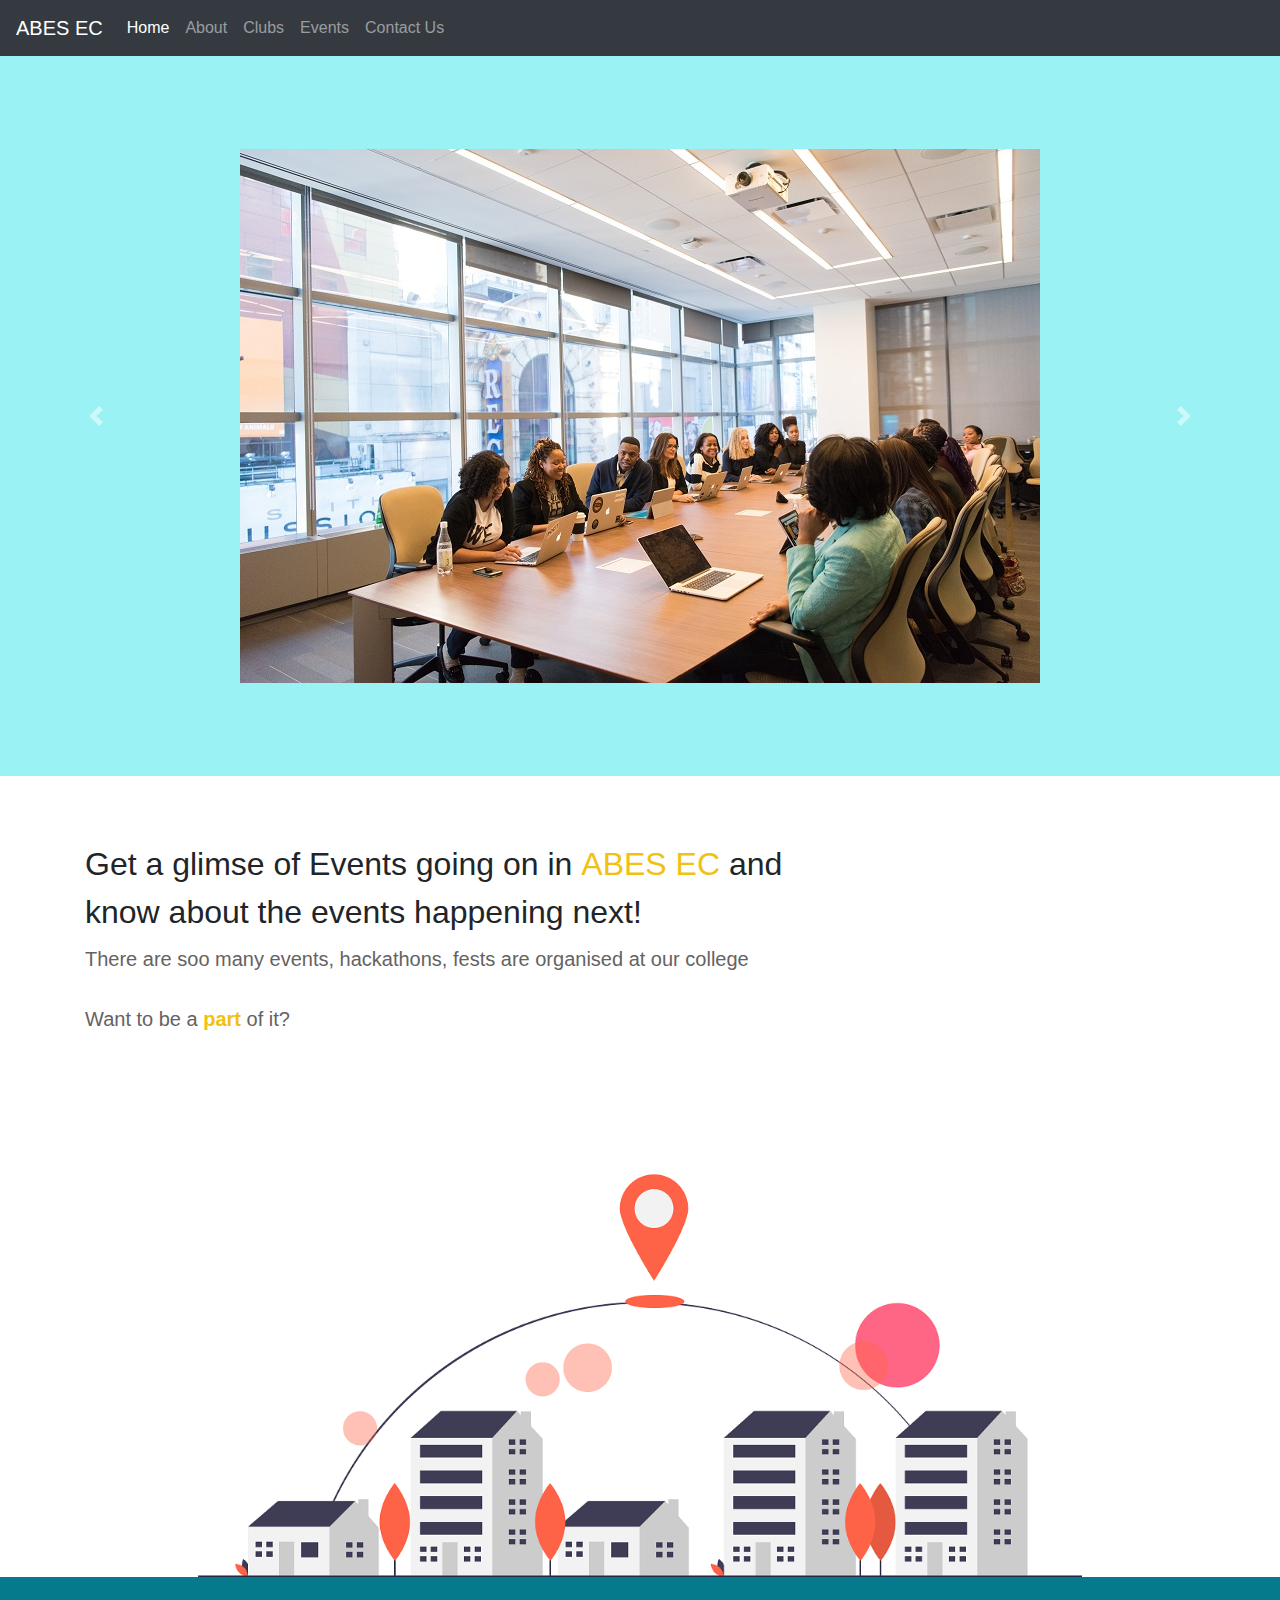
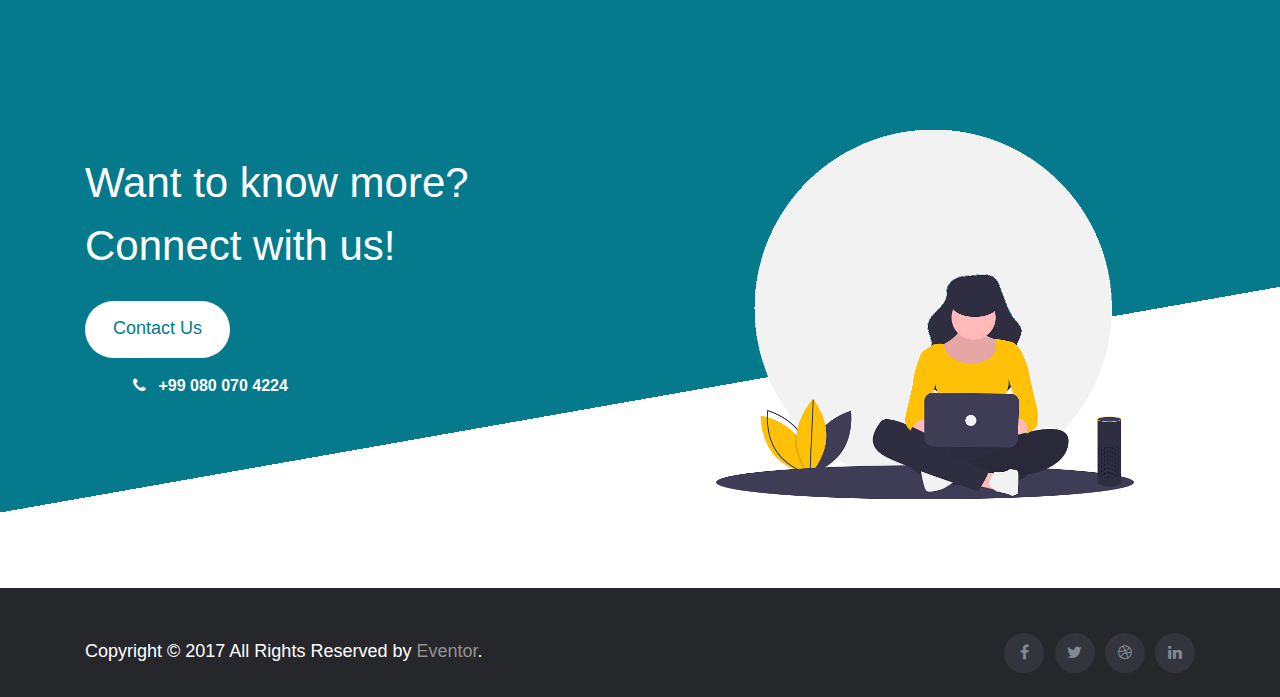
<file: index.html>
<!doctype html>
<html lang="en">
<head>
  <!-- Required meta tags -->
  <meta charset="utf-8">
  <meta name="viewport" content="width=device-width, initial-scale=1, shrink-to-fit=no">
  
  <!-- Bootstrap CSS -->
  <link rel="stylesheet" href="https://stackpath.bootstrapcdn.com/bootstrap/4.5.2/css/bootstrap.min.css"
    integrity="sha384-JcKb8q3iqJ61gNV9KGb8thSsNjpSL0n8PARn9HuZOnIxN0hoP+VmmDGMN5t9UJ0Z" crossorigin="anonymous">
    <link rel="stylesheet" type="text/css" href="https://stackpath.bootstrapcdn.com/font-awesome/4.7.0/css/font-awesome.min.css">
  <link rel="stylesheet" href="assets/css/style.css">

  <title>ABES Clubs</title>
</head>
<body>
  <!--Navbar-->
  <nav class="navbar navbar-expand-lg navbar-dark bg-dark">
    <a class="navbar-brand" href="#">ABES EC</a>
    <button class="navbar-toggler" type="button" data-toggle="collapse" data-target="#navbarSupportedContent"
      aria-controls="navbarSupportedContent" aria-expanded="false" aria-label="Toggle navigation">
      <span class="navbar-toggler-icon"></span>
    </button>

    <div class="collapse navbar-collapse" id="navbarSupportedContent">
      <ul class="navbar-nav mr-auto">
        <li class="nav-item active">
          <a class="nav-link" href="#">Home<span class="sr-only">(current)</span></a>
        </li>
        <li class="nav-item">
          <a class="nav-link" href="about.html">About</a>
        </li>
        <li class="nav-item">
          <a class="nav-link" href="clubs.html">Clubs</a>
        </li>
        <li class="nav-item">
          <a class="nav-link" href="events.html">Events</a>
        </li>

        <li class="nav-item">
          <a class="nav-link" href="contact.html">Contact Us</a>
        </li>
      </ul>
    </div>
  </nav>
  <!--Navbar End-->
  
  <header>
    <!--Slider-->
    <div id="carouselExampleIndicators" class="carousel slide" data-ride="carousel">
  
      <div class="carousel-inner" role="listbox">
        <!-- Slide One - Set the background image for this slide in the line below -->
        <div class="carousel-item active" style="background-image: url('image/project/img1.jpg')">
  
        </div>
        <!-- Slide Two - Set the background image for this slide in the line below -->
        <div class="carousel-item" style="background-image: url('image/project/img2.jpg')">
  
        </div>
        <!-- Slide Three - Set the background image for this slide in the line below -->
        <div class="carousel-item" style="background-image: url('image/project/img4.jpg')">
  
        </div>
        <div class="carousel-item" style="background-image: url('image/project/img3.jpg')">
  
        </div>
      </div>
      <a class="carousel-control-prev" href="#carouselExampleIndicators" role="button" data-slide="prev">
        <span class="carousel-control-prev-icon" aria-hidden="true"></span>
        <span class="sr-only">Previous</span>
      </a>
      <a class="carousel-control-next" href="#carouselExampleIndicators" role="button" data-slide="next">
        <span class="carousel-control-next-icon" aria-hidden="true"></span>
        <span class="sr-only">Next</span>
      </a>
    </div>
    <!--Slider End-->
  </header>
  <!-- ABOUT -->
<section class="about section-padding pb-0" id="about">
  <div class="container">
      <div class="row">
  
           <div class="col-lg-12 mx-auto col-md-10 col-12">
                <div class="about-info">
  
                     <h2 data-aos="fade-up">Get a glimse of Events going on in <strong>ABES EC</strong> and know about the events happening next!</h2>
  
                     <p data-aos="fade-up">There are soo many events, hackathons, fests are organised at our college
                     <br><br>Want to be a <strong>part</strong> of it?</p>
                </div>
  
                <div class="about-image" data-aos="fade-up" data-aos-delay="200">
  
                 <img src="image/office.png" class="img-fluid" alt="office">
               </div>
           </div>
  
      </div>
  </div>
  </section>
  
  <section class="hero hero-bg d-flex justify-content-center align-items-center">
    <div class="container">
         <div class="row">

             <div class="col-lg-6 col-md-10 col-12 d-flex flex-column justify-content-center align-items-center">
                   <div class="hero-text">

                        <h1 class="text-white" data-aos="fade-up">Want to know more? Connect with us!</h1>

                        <a href="contact.html" class="custom-btn btn-bg btn mt-3" data-aos="fade-up" data-aos-delay="100">Contact Us</a>

                        <strong class="d-block py-3 pl-5 text-white" data-aos="fade-up" data-aos-delay="200"><i class="fa fa-phone mr-2"></i> +99 080 070 4224</strong>
                   </div>
             </div>

             <div class="col-lg-6 col-12">
               <div class="hero-image" data-aos="fade-up" data-aos-delay="300">

                 <img src="image/working-girl.png" class="img-fluid" alt="working girl">
               </div>
             </div>

         </div>
    </div>
</section>

  <!-- Site footer -->
  <footer class="site-footer">
    <div class="container">
      <div class="row">
        <div class="col-md-8 col-sm-6 col-xs-12">
          <p class="copyright-text">Copyright &copy; 2017 All Rights Reserved by 
       <a href="#">Eventor</a>.
          </p>
        </div>

        <div class="col-md-4 col-sm-6 col-xs-12">
          <ul class="social-icons">
            <li><a class="facebook" href="#"><i class="fa fa-facebook"></i></a></li>
            <li><a class="twitter" href="#"><i class="fa fa-twitter"></i></a></li>
            <li><a class="dribbble" href="#"><i class="fa fa-dribbble"></i></a></li>
            <li><a class="linkedin" href="#"><i class="fa fa-linkedin"></i></a></li>   
          </ul>
        </div>
      </div>
    </div>
</footer>

  <!-- Optional JavaScript -->
  <!-- jQuery first, then Popper.js, then Bootstrap JS -->
  <script src="https://code.jquery.com/jquery-3.5.1.slim.min.js"
    integrity="sha384-DfXdz2htPH0lsSSs5nCTpuj/zy4C+OGpamoFVy38MVBnE+IbbVYUew+OrCXaRkfj"
    crossorigin="anonymous"></script>
  <script src="https://cdn.jsdelivr.net/npm/popper.js@1.16.1/dist/umd/popper.min.js"
    integrity="sha384-9/reFTGAW83EW2RDu2S0VKaIzap3H66lZH81PoYlFhbGU+6BZp6G7niu735Sk7lN"
    crossorigin="anonymous"></script>
  <script src="https://stackpath.bootstrapcdn.com/bootstrap/4.5.2/js/bootstrap.min.js"
    integrity="sha384-B4gt1jrGC7Jh4AgTPSdUtOBvfO8shuf57BaghqFfPlYxofvL8/KUEfYiJOMMV+rV"
    crossorigin="anonymous"></script>
</body>
</html>
</file>
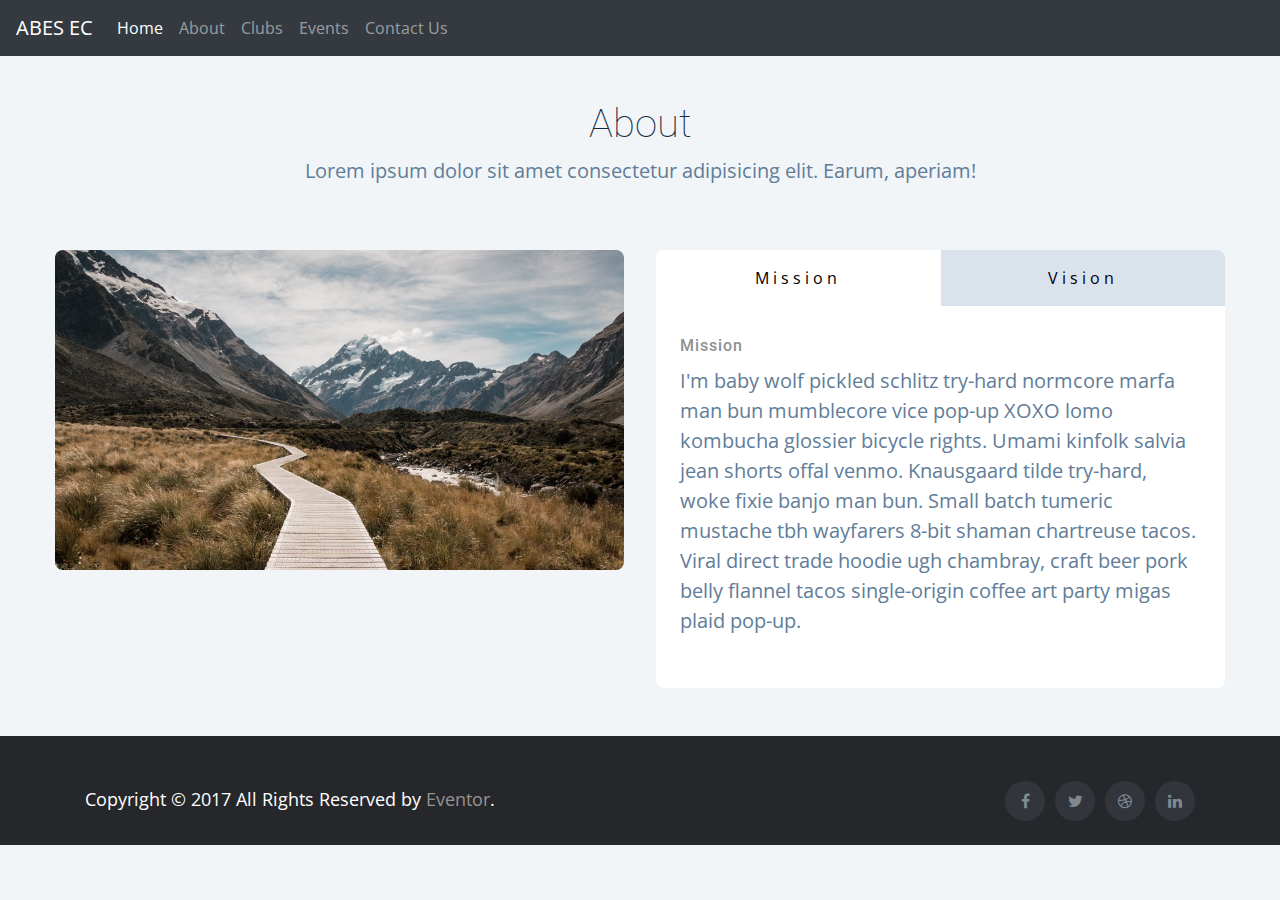
<file: about.html>
<!DOCTYPE html>
<html lang="en">
  <head>
    <meta charset="UTF-8" />
    <meta name="viewport" content="width=device-width, initial-scale=1.0" />
    <title>About Us</title>

    <!-- styles -->
    <!-- Bootstrap CSS -->
  <link rel="stylesheet" href="https://stackpath.bootstrapcdn.com/bootstrap/4.5.2/css/bootstrap.min.css"
    integrity="sha384-JcKb8q3iqJ61gNV9KGb8thSsNjpSL0n8PARn9HuZOnIxN0hoP+VmmDGMN5t9UJ0Z" crossorigin="anonymous">
    <link rel="stylesheet" type="text/css" href="https://stackpath.bootstrapcdn.com/font-awesome/4.7.0/css/font-awesome.min.css">
  <link rel="stylesheet" href="assets/css/style.css">
    <link rel="stylesheet" href="assets/css/about.css" />
  </head>
  <body>
    <!--Navbar-->
  <nav class="navbar navbar-expand-lg navbar-dark bg-dark">
    <a class="navbar-brand" href="#">ABES EC</a>
    <button class="navbar-toggler" type="button" data-toggle="collapse" data-target="#navbarSupportedContent"
      aria-controls="navbarSupportedContent" aria-expanded="false" aria-label="Toggle navigation">
      <span class="navbar-toggler-icon"></span>
    </button>

    <div class="collapse navbar-collapse" id="navbarSupportedContent">
      <ul class="navbar-nav mr-auto">
        <li class="nav-item active">
          <a class="nav-link" href="index.html">Home</a>
        </li>
        <li class="nav-item">
          <a class="nav-link" href="#">About<span class="sr-only">(current)</span></a>
        </li>
        <li class="nav-item">
          <a class="nav-link" href="clubs.html">Clubs</a>
        </li>
        <li class="nav-item">
          <a class="nav-link" href="events.html">Events</a>
        </li>
        <li class="nav-item">
          <a class="nav-link" href="contact.html">Contact Us</a>
        </li>
      </ul>
    </div>
  </nav>
  <!--Navbar End-->
    <section class="section">
      <div class="title">
        <h2>About</h2>
        <p>
          Lorem ipsum dolor sit amet consectetur adipisicing elit. Earum,
          aperiam!
        </p>
      </div>

      <div class="about-center section-center">
        <article class="about-img">
          <img src="image/hero-bcg.jpeg" alt="Banner" />
        </article>
        <article class="about">
          <!-- btn container -->
          <div class="btn-container">
            <button class="tab-btn active" data-id="history">Mission</button>
            <button class="tab-btn" data-id="vision">Vision</button>            
          </div>
          <div class="about-content">
            <!-- single item -->
            <div class="content active" id="history">
              <h4>Mission</h4>
              <p>
                I'm baby wolf pickled schlitz try-hard normcore marfa man bun
                mumblecore vice pop-up XOXO lomo kombucha glossier bicycle
                rights. Umami kinfolk salvia jean shorts offal venmo. Knausgaard
                tilde try-hard, woke fixie banjo man bun. Small batch tumeric
                mustache tbh wayfarers 8-bit shaman chartreuse tacos. Viral
                direct trade hoodie ugh chambray, craft beer pork belly flannel
                tacos single-origin coffee art party migas plaid pop-up.
              </p>
            </div>
            <!-- end of single item -->
            <!-- single item -->
            <div class="content" id="vision">
              <h4>Vision</h4>
              <p>
                Man bun PBR&B keytar copper mug prism, hell of helvetica. Synth
                crucifix offal deep v hella biodiesel. Church-key listicle
                polaroid put a bird on it chillwave palo santo enamel pin,
                tattooed meggings franzen la croix cray. Retro yr aesthetic four
                loko tbh helvetica air plant, neutra palo santo tofu mumblecore.
                Hoodie bushwick pour-over jean shorts chartreuse shabby chic.
                Roof party hammock master cleanse pop-up truffaut, bicycle
                rights skateboard affogato readymade sustainable deep v
                live-edge schlitz narwhal.
              </p>
              <ul>
                <li>list item</li>
                <li>list item</li>
                <li>list item</li>
              </ul>
            </div>
            <!-- end of single item -->
            
          </div>
        </article>
      </div>
    </section>

<footer class="site-footer">
      <div class="container">
        <div class="row">
          <div class="col-md-8 col-sm-6 col-xs-12">
            <p class="copyright-text">Copyright &copy; 2017 All Rights Reserved by 
         <a href="#">Eventor</a>.
            </p>
          </div>

          <div class="col-md-4 col-sm-6 col-xs-12">
            <ul class="social-icons">
              <li><a class="facebook" href="#"><i class="fa fa-facebook"></i></a></li>
              <li><a class="twitter" href="#"><i class="fa fa-twitter"></i></a></li>
              <li><a class="dribbble" href="#"><i class="fa fa-dribbble"></i></a></li>
              <li><a class="linkedin" href="#"><i class="fa fa-linkedin"></i></a></li>   
            </ul>
          </div>
        </div>
      </div>
  </footer>
   
    <!-- javascript -->
    <script src="app.js"></script>
  </body>
</html>
</file>
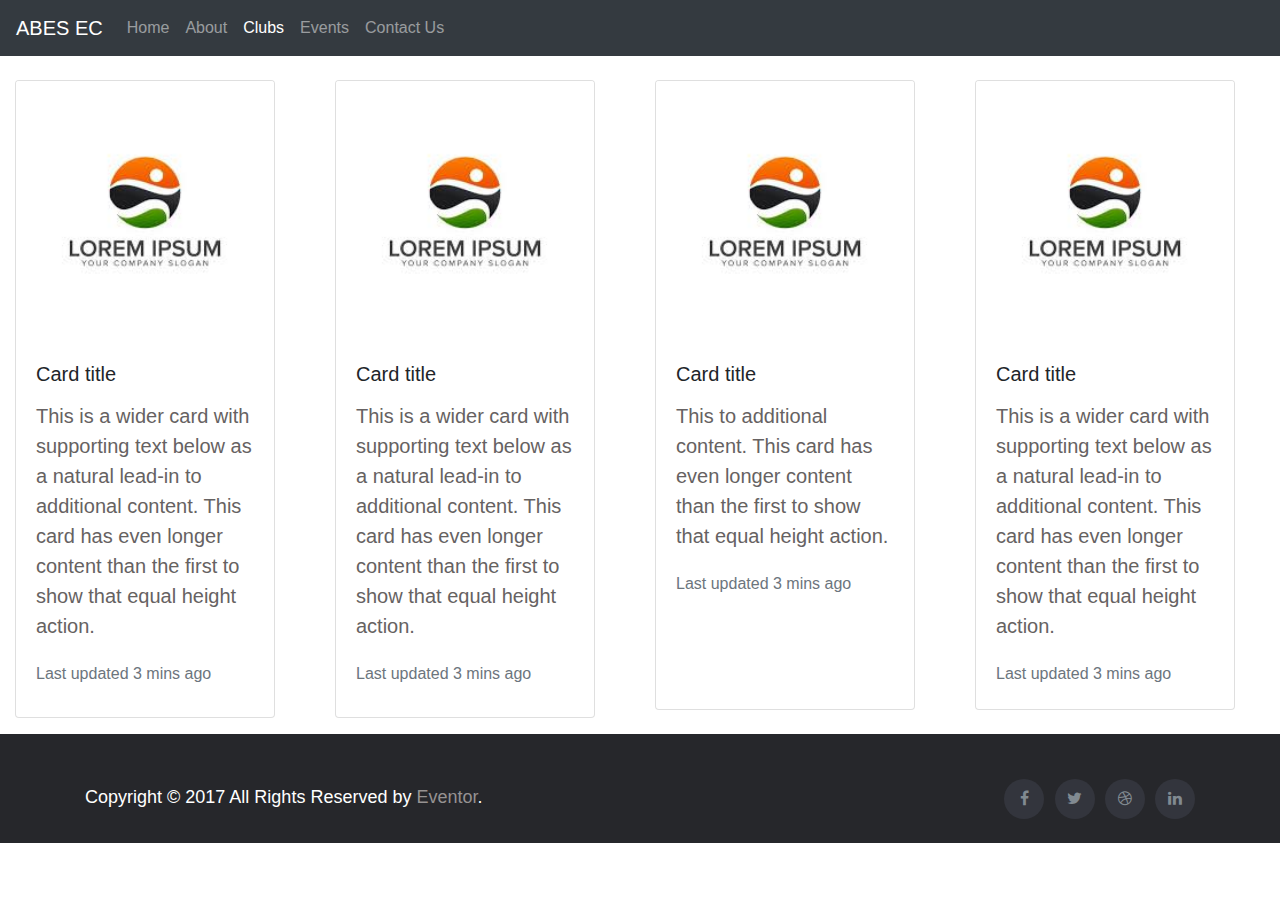
<file: clubs.html>
<!doctype html>
<html lang="en">

<head>
    <!-- Required meta tags -->
    <meta charset="utf-8">
    <meta name="viewport" content="width=device-width, initial-scale=1, shrink-to-fit=no">

    <!-- Bootstrap CSS -->
    <link rel="stylesheet" href="https://stackpath.bootstrapcdn.com/bootstrap/4.5.2/css/bootstrap.min.css"
        integrity="sha384-JcKb8q3iqJ61gNV9KGb8thSsNjpSL0n8PARn9HuZOnIxN0hoP+VmmDGMN5t9UJ0Z" crossorigin="anonymous">
    <link rel="stylesheet" type="text/css" href="https://stackpath.bootstrapcdn.com/font-awesome/4.7.0/css/font-awesome.min.css">    
    <link rel="stylesheet" href="assets/css/style.css">

    <title>ABES Clubs</title>
</head>
<body>
    <nav class="navbar navbar-expand-lg navbar-dark bg-dark">
        <a class="navbar-brand" href="#">ABES EC</a>
        <button class="navbar-toggler" type="button" data-toggle="collapse" data-target="#navbarSupportedContent"
            aria-controls="navbarSupportedContent" aria-expanded="false" aria-label="Toggle navigation">
            <span class="navbar-toggler-icon"></span>
        </button>

        <div class="collapse navbar-collapse" id="navbarSupportedContent">
            <ul class="navbar-nav mr-auto">
                <li class="nav-item">
                    <a class="nav-link" href="index.html">Home </a>
                </li>
                <li class="nav-item">
                   <a class="nav-link" href="about.html">About</a>
                </li>
                <li class="nav-item active">
                    <a class="nav-link" href="#">Clubs<span class="sr-only">(current)</span></a>
                </li>
                <li class="nav-item">
                    <a class="nav-link" href="events.html">Events</a>
                </li>

                <li class="nav-item">
                    <a class="nav-link" href="contact.html">Contact Us</a>
                </li>
            </ul>
        </div>
    </nav>
    <br>
    <div class="row col-12 container">
        <div class="card-deck row row-cols-1 row-cols-md-4">
            <div class="col mb-3">
                <div class="card h-100">
                    <img src="image/logo.jpg" class="card-img-top" alt="...">
                    <div class="card-body">
                        <h5 class="card-title">Card title</h5>
                        <p class="card-text">This is a wider card with supporting text below as a natural lead-in to
                            additional content. This card has even longer content than the first to show that equal
                            height action.</p>
                        <p class="card-text"><small class="text-muted">Last updated 3 mins ago</small></p>
                    </div>
                </div>
            </div>
            <div class="col mb-3">
                <div class="card  h-100">
                    <img src="image/logo.jpg" class="card-img-top" alt="...">
                    <div class="card-body">
                        <h5 class="card-title">Card title</h5>
                        <p class="card-text">This is a wider card with supporting text below as a natural lead-in to
                            additional content. This card has even longer content than the first to show that equal
                            height action.</p>
                        <p class="card-text"><small class="text-muted">Last updated 3 mins ago</small></p>
                    </div>
                </div>
            </div>
            <div class="col mb-4">
                <div class="card  h-100">
                    <img src="image/logo.jpg" class="card-img-top" alt="...">
                    <div class="card-body">
                        <h5 class="card-title">Card title</h5>
                        <p class="card-text">This to additional content. This card has even longer content than the
                            first to show that equal height action.</p>
                        <p class="card-text"><small class="text-muted">Last updated 3 mins ago</small></p>
                    </div>
                </div>
            </div>
            <div class="col mb-4">
                <div class="card  h-100">
                    <img src="image/logo.jpg" class="card-img-top" alt="...">
                    <div class="card-body">
                        <h5 class="card-title">Card title</h5>
                        <p class="card-text">This is a wider card with supporting text below as a natural lead-in to
                            additional content. This card has even longer content than the first to show that equal
                            height action.</p>
                        <p class="card-text"><small class="text-muted">Last updated 3 mins ago</small></p>
                    </div>
                </div>
            </div>
        </div>
    </div>
    <!-- Footer -->
    <footer class="site-footer">
      <div class="container">
        <div class="row">
          <div class="col-md-8 col-sm-6 col-xs-12">
            <p class="copyright-text">Copyright &copy; 2017 All Rights Reserved by 
         <a href="#">Eventor</a>.
            </p>
          </div>

          <div class="col-md-4 col-sm-6 col-xs-12">
            <ul class="social-icons">
              <li><a class="facebook" href="#"><i class="fa fa-facebook"></i></a></li>
              <li><a class="twitter" href="#"><i class="fa fa-twitter"></i></a></li>
              <li><a class="dribbble" href="#"><i class="fa fa-dribbble"></i></a></li>
              <li><a class="linkedin" href="#"><i class="fa fa-linkedin"></i></a></li>   
            </ul>
          </div>
        </div>
      </div>
</footer>
    <!-- Footer -->


    <!-- Optional JavaScript -->
    <!-- jQuery first, then Popper.js, then Bootstrap JS -->
    <script src="https://code.jquery.com/jquery-3.5.1.slim.min.js"
        integrity="sha384-DfXdz2htPH0lsSSs5nCTpuj/zy4C+OGpamoFVy38MVBnE+IbbVYUew+OrCXaRkfj"
        crossorigin="anonymous"></script>
    <script src="https://cdn.jsdelivr.net/npm/popper.js@1.16.1/dist/umd/popper.min.js"
        integrity="sha384-9/reFTGAW83EW2RDu2S0VKaIzap3H66lZH81PoYlFhbGU+6BZp6G7niu735Sk7lN"
        crossorigin="anonymous"></script>
    <script src="https://stackpath.bootstrapcdn.com/bootstrap/4.5.2/js/bootstrap.min.js"
        integrity="sha384-B4gt1jrGC7Jh4AgTPSdUtOBvfO8shuf57BaghqFfPlYxofvL8/KUEfYiJOMMV+rV"
        crossorigin="anonymous"></script>
</body>
</html>
</file>
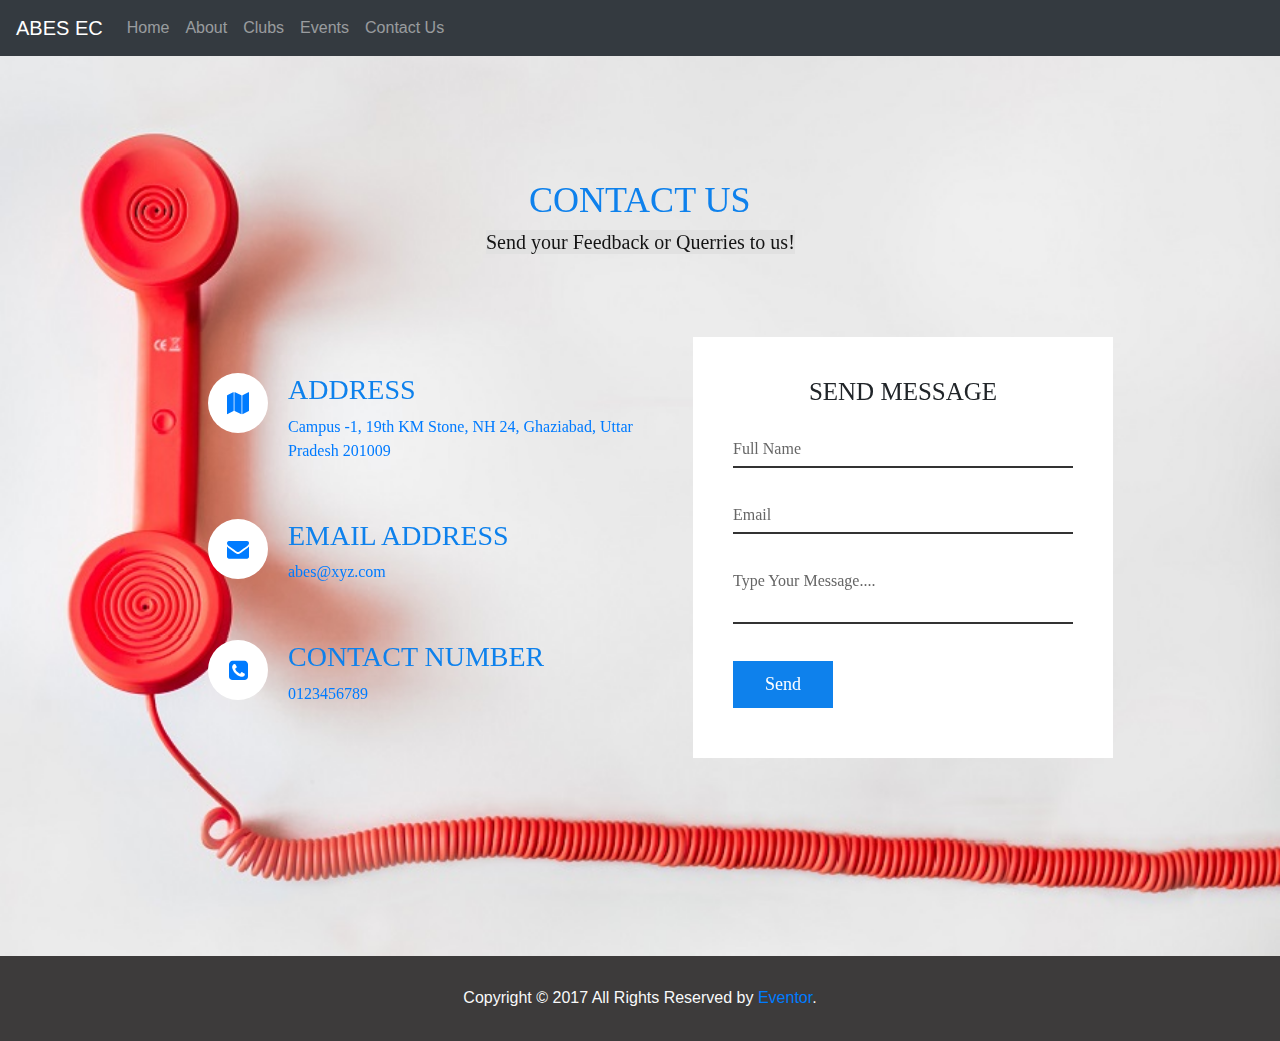
<file: contact.html>
<!doctype html>
<html lang="en">

<head>
  <!-- Required meta tags -->
  <meta charset="utf-8">
  <meta name="viewport" content="width=device-width, initial-scale=1, shrink-to-fit=no">

  <!-- Bootstrap CSS -->
  <link rel="stylesheet" href="https://stackpath.bootstrapcdn.com/bootstrap/4.5.2/css/bootstrap.min.css"
    integrity="sha384-JcKb8q3iqJ61gNV9KGb8thSsNjpSL0n8PARn9HuZOnIxN0hoP+VmmDGMN5t9UJ0Z" crossorigin="anonymous">
  <link rel="stylesheet" href="assets/css/contactus.css">
  <title>ABES Clubs</title>
  <link rel="stylesheet" href="https://stackpath.bootstrapcdn.com/font-awesome/4.7.0/css/font-awesome.min.css"
    integrity="sha384-wvfXpqpZZVQGK6TAh5PVlGOfQNHSoD2xbE+QkPxCAFlNEevoEH3Sl0sibVcOQVnN" crossorigin="anonymous">
  <link href="//maxcdn.bootstrapcdn.com/font-awesome/4.2.0/css/font-awesome.min.css" rel="stylesheet" media="all">
  <link href="assets/css/hover.css" rel="stylesheet" media="all">
</head>

<body>
  <nav class="navbar navbar-expand-lg navbar-dark bg-dark">
    <a class="navbar-brand" href="#">ABES EC</a>
    <button class="navbar-toggler" type="button" data-toggle="collapse" data-target="#navbarSupportedContent"
      aria-controls="navbarSupportedContent" aria-expanded="false" aria-label="Toggle navigation">
      <span class="navbar-toggler-icon"></span>
    </button>

    <div class="collapse navbar-collapse" id="navbarSupportedContent">
      <ul class="navbar-nav mr-auto">
        <li class="nav-item">
          <a class="nav-link" href="index.html">Home</a>
        </li>
        <li class="nav-item">
          <a class="nav-link" href="about.html">About</a>
        </li>
        <li class="nav-item">
          <a class="nav-link" href="clubs.html">Clubs</a>
        </li>
        <li class="nav-item">
          <a class="nav-link" href="events.html">Events</a>
        </li>
        <li class="nav-item">
          <a class="nav-link" href="#">Contact Us<span class="sr-only">(current)</span></a>
        </li>
      </ul>
    </div>
  </nav>

  <section class="contact">
    <div class="content">
      <h3 class="hvr-buzz-out">CONTACT US</h3>
      <br>
      <h5 class="hvr-shutter-out-vertical">Send your Feedback or Querries to us!</h5>

    </div>
    <div class="container">
      <div class="contactInfo">
        <div class="box">
          <a href="#" class="hvr-icon-grow-rotate">
            <div class="icon"><i class="fa fa-map" aria-hidden="true"></i></div>
          </a>
          <div class="text">
            <h3 class="hvr-underline-from-left">ADDRESS</h3>
            <p class="hvr-wobble-to-bottom-right"> <a href="https://www.google.com/maps/place/ABES+Engineering+College/@28.6342128,77.4433798,17z/data=!3m1!4b1!4m5!3m4!1s0x390cee22c60837b7:0x7c35343eceb7bde0!8m2!3d28.6342128!4d77.4455685" style="text-decoration: none;">Campus -1, 19th KM Stone, NH 24, Ghaziabad, Uttar Pradesh 201009</a></p>
          </div>
        </div>
        <div class="box">
          <a href="#" class="hvr-icon-grow-rotate">
            <div class="icon"><i class="fa fa-envelope" aria-hidden="true"></i></div>
          </a>
          <div class="text">
            <h3 class="hvr-underline-from-left">EMAIL ADDRESS</h3>
            <p class="hvr-wobble-to-bottom-right"><a href="mailto:abes@xyz.com" style="text-decoration: none;">abes@xyz.com</a></p>
          </div>
        </div>
        <div class="box">
          <a href="#" class="hvr-icon-grow-rotate">
            <div class="icon"><i class="fa fa-phone-square" aria-hidden="true"></i></div>
          </a>
          <div class="text">
            <h3 class="hvr-underline-from-left">CONTACT NUMBER</h3>
            <p class="hvr-wobble-to-bottom-right">
                           <a href="tel:0123456789" style="text-decoration: none;">
                           <span>0123456789</span></a>
                        </p>
          </div>
        </div>
      </div>
      <div class="hvr-curl-bottom-right hvr-bounce-in contactForm">
        <div id="sendmessage" style="display: none;">Your message has been sent. Thank you!</div>
        <form method="post" action="contact.html" class="contactForm2">
          <h2>Send Message</h2>
          <div class="inputBox">
            <input type="text" name="name" id="name" required="required">
            <span>Full Name</span>
          </div>
          <div class="inputBox">
            <input type="email" id="email" name="email" required="required">
            <span>Email</span>
          </div>
          <div class="inputBox">
            <textarea id="message" required="required"></textarea>
            <span>Type Your Message....</span>
          </div>
          <div class="inputBox">
            <input type="submit" name="send" value="Send">
          </div>

        </form>
      </div>
    </div>
  </section>
  <!-- Footer -->
  <div class="row col-12">
    <footer class="page-footer">
      <div class="footer-copyright text-center text-light">
        <p>Copyright &copy; 2017 All Rights Reserved by 
          <a href="#">Eventor</a>.</p>
      </div>
    </footer>
  </div>

  <!-- Optional JavaScript -->
  <!-- jQuery first, then Popper.js, then Bootstrap JS -->
  <script src="https://code.jquery.com/jquery-3.5.1.slim.min.js"
    integrity="sha384-DfXdz2htPH0lsSSs5nCTpuj/zy4C+OGpamoFVy38MVBnE+IbbVYUew+OrCXaRkfj"
    crossorigin="anonymous"></script>
  <script src="https://cdn.jsdelivr.net/npm/popper.js@1.16.1/dist/umd/popper.min.js"
    integrity="sha384-9/reFTGAW83EW2RDu2S0VKaIzap3H66lZH81PoYlFhbGU+6BZp6G7niu735Sk7lN"
    crossorigin="anonymous"></script>
  <script src="https://stackpath.bootstrapcdn.com/bootstrap/4.5.2/js/bootstrap.min.js"
    integrity="sha384-B4gt1jrGC7Jh4AgTPSdUtOBvfO8shuf57BaghqFfPlYxofvL8/KUEfYiJOMMV+rV"
    crossorigin="anonymous"></script>
  <script src="contactform.js"></script>
</body>

</html>
</file>
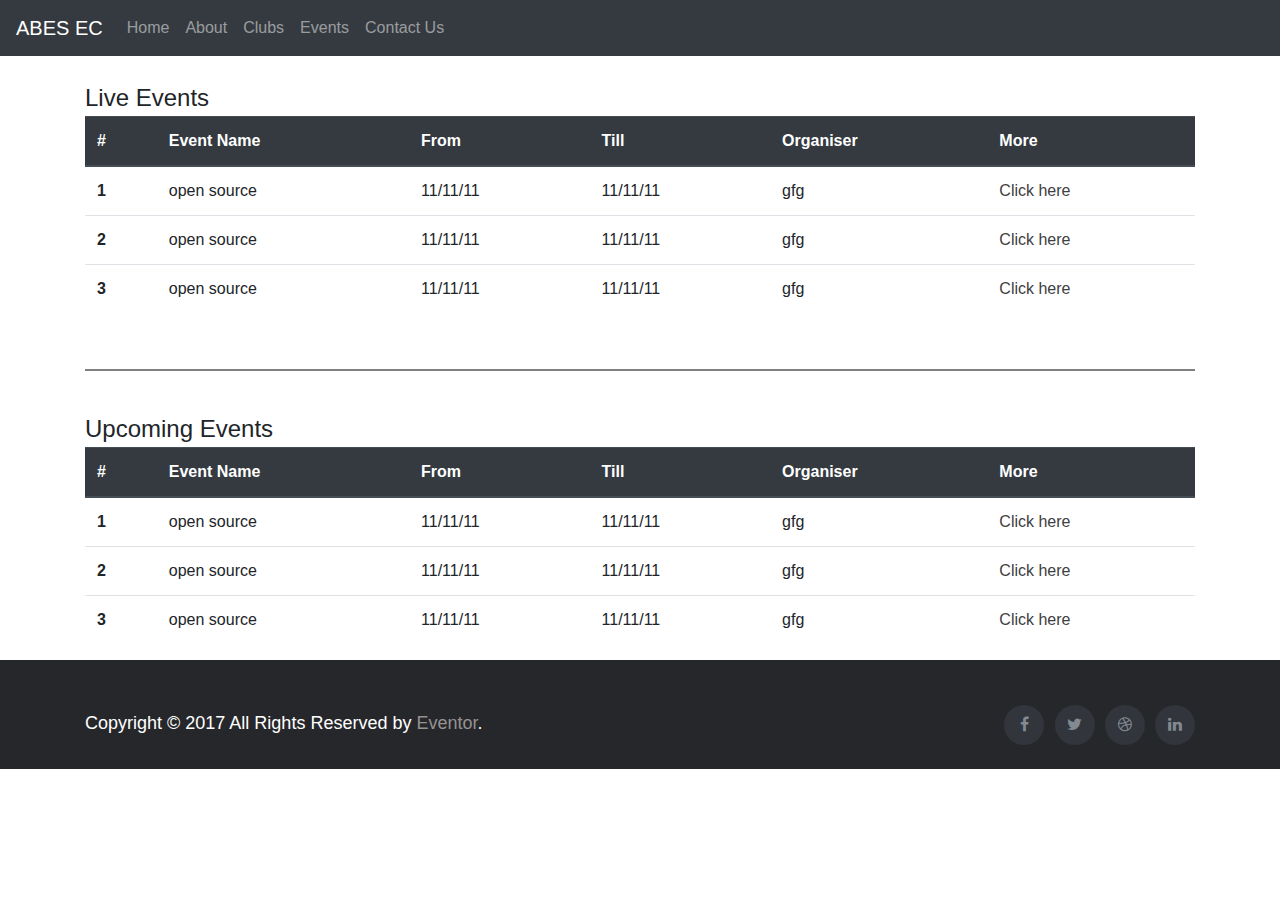
<file: events.html>
<!doctype html>
<html lang="en">

<head>
  <!-- Required meta tags -->
  <meta charset="utf-8">
  <meta name="viewport" content="width=device-width, initial-scale=1, shrink-to-fit=no">

  <!-- Bootstrap CSS -->
  <link rel="stylesheet" href="https://stackpath.bootstrapcdn.com/bootstrap/4.5.2/css/bootstrap.min.css"
    integrity="sha384-JcKb8q3iqJ61gNV9KGb8thSsNjpSL0n8PARn9HuZOnIxN0hoP+VmmDGMN5t9UJ0Z" crossorigin="anonymous">
  <link rel="stylesheet" type="text/css" href="https://stackpath.bootstrapcdn.com/font-awesome/4.7.0/css/font-awesome.min.css">  
  <link rel="stylesheet" href="assets/css/style.css">

  <title>ABES Clubs</title>
</head>
<body>
  <nav class="navbar navbar-expand-lg navbar-dark bg-dark">
    <a class="navbar-brand" href="#">ABES EC</a>
    <button class="navbar-toggler" type="button" data-toggle="collapse" data-target="#navbarSupportedContent"
      aria-controls="navbarSupportedContent" aria-expanded="false" aria-label="Toggle navigation">
      <span class="navbar-toggler-icon"></span>
    </button>

    <div class="collapse navbar-collapse" id="navbarSupportedContent">
      <ul class="navbar-nav mr-auto">
        <li class="nav-item">
          <a class="nav-link" href="index.html">Home</a>
        </li>
        <li class="nav-item">
          <a class="nav-link" href="about.html">About</a>
        </li>
        <li class="nav-item">
          <a class="nav-link" href="clubs.html">Clubs</a>
        </li>
        <li class="nav-item">
          <a class="nav-link" href="#">Events<span class="sr-only">(current)</span></a>
        </li>
        <li class="nav-item">
          <a class="nav-link" href="contact.html">Contact Us</a>
        </li>
      </ul>
    </div>
  </nav>
  <br>

  <div class="container">
    <h3>Live Events</h3>
    <table class="table">
      <thead class="thead-dark">
        <tr>
          <th scope="col">#</th>
          <th scope="col">Event Name</th>
          <th scope="col">From</th>
          <th scope="col">Till</th>
          <th scope="col">Organiser</th>
          <th scope="col">More</th>
        </tr>
      </thead>
      <tbody>
        <tr>
          <th scope="row">1</th>
          <td>open source</td>
          <td>11/11/11</td>
          <td>11/11/11</td>
          <td>gfg</td>
          <td><a href="#">Click here</a></td>

        </tr>
        <tr>
          <th scope="row">2</th>
          <td>open source</td>
          <td>11/11/11</td>
          <td>11/11/11</td>
          <td>gfg</td>
          <td><a href="#">Click here</a></td>
        </tr>
        <tr>
          <th scope="row">3</th>
          <td>open source</td>
          <td>11/11/11</td>
          <td>11/11/11</td>
          <td>gfg</td>
          <td><a href="#">Click here</a></td>
        </tr>
      </tbody>
    </table>
    <br>
    <hr style="height:2px;border-width:0;color:gray;background-color:gray">
    <br>
    <h3>Upcoming Events</h3>
    <table class="table">
      <thead class="thead-dark">
        <tr>
          <th scope="col">#</th>
          <th scope="col">Event Name</th>
          <th scope="col">From</th>
          <th scope="col">Till</th>
          <th scope="col">Organiser</th>
          <th scope="col">More</th>
        </tr>
      </thead>
      <tbody>
        <tr>
          <th scope="row">1</th>
          <td>open source</td>
          <td>11/11/11</td>
          <td>11/11/11</td>
          <td>gfg</td>
          <td><a href="#">Click here</a></td>

        </tr>
        <tr>
          <th scope="row">2</th>
          <td>open source</td>
          <td>11/11/11</td>
          <td>11/11/11</td>
          <td>gfg</td>
          <td><a href="#">Click here</a></td>
        </tr>
        <tr>
          <th scope="row">3</th>
          <td>open source</td>
          <td>11/11/11</td>
          <td>11/11/11</td>
          <td>gfg</td>
          <td><a href="#">Click here</a></td>
        </tr>
      </tbody>
    </table>
    </table>
  </div>
  <!-- Footer -->
    <footer class="site-footer">
      <div class="container">
        <div class="row">
          <div class="col-md-8 col-sm-6 col-xs-12">
            <p class="copyright-text">Copyright &copy; 2017 All Rights Reserved by 
         <a href="#">Eventor</a>.
            </p>
          </div>

          <div class="col-md-4 col-sm-6 col-xs-12">
            <ul class="social-icons">
              <li><a class="facebook" href="#"><i class="fa fa-facebook"></i></a></li>
              <li><a class="twitter" href="#"><i class="fa fa-twitter"></i></a></li>
              <li><a class="dribbble" href="#"><i class="fa fa-dribbble"></i></a></li>
              <li><a class="linkedin" href="#"><i class="fa fa-linkedin"></i></a></li>   
            </ul>
          </div>
        </div>
      </div>
</footer>
    <!-- Footer -->


  <!-- Optional JavaScript -->
  <!-- jQuery first, then Popper.js, then Bootstrap JS -->
  <script src="https://code.jquery.com/jquery-3.5.1.slim.min.js"
    integrity="sha384-DfXdz2htPH0lsSSs5nCTpuj/zy4C+OGpamoFVy38MVBnE+IbbVYUew+OrCXaRkfj"
    crossorigin="anonymous"></script>
  <script src="https://cdn.jsdelivr.net/npm/popper.js@1.16.1/dist/umd/popper.min.js"
    integrity="sha384-9/reFTGAW83EW2RDu2S0VKaIzap3H66lZH81PoYlFhbGU+6BZp6G7niu735Sk7lN"
    crossorigin="anonymous"></script>
  <script src="https://stackpath.bootstrapcdn.com/bootstrap/4.5.2/js/bootstrap.min.js"
    integrity="sha384-B4gt1jrGC7Jh4AgTPSdUtOBvfO8shuf57BaghqFfPlYxofvL8/KUEfYiJOMMV+rV"
    crossorigin="anonymous"></script>
 </body>
</html>
</file>
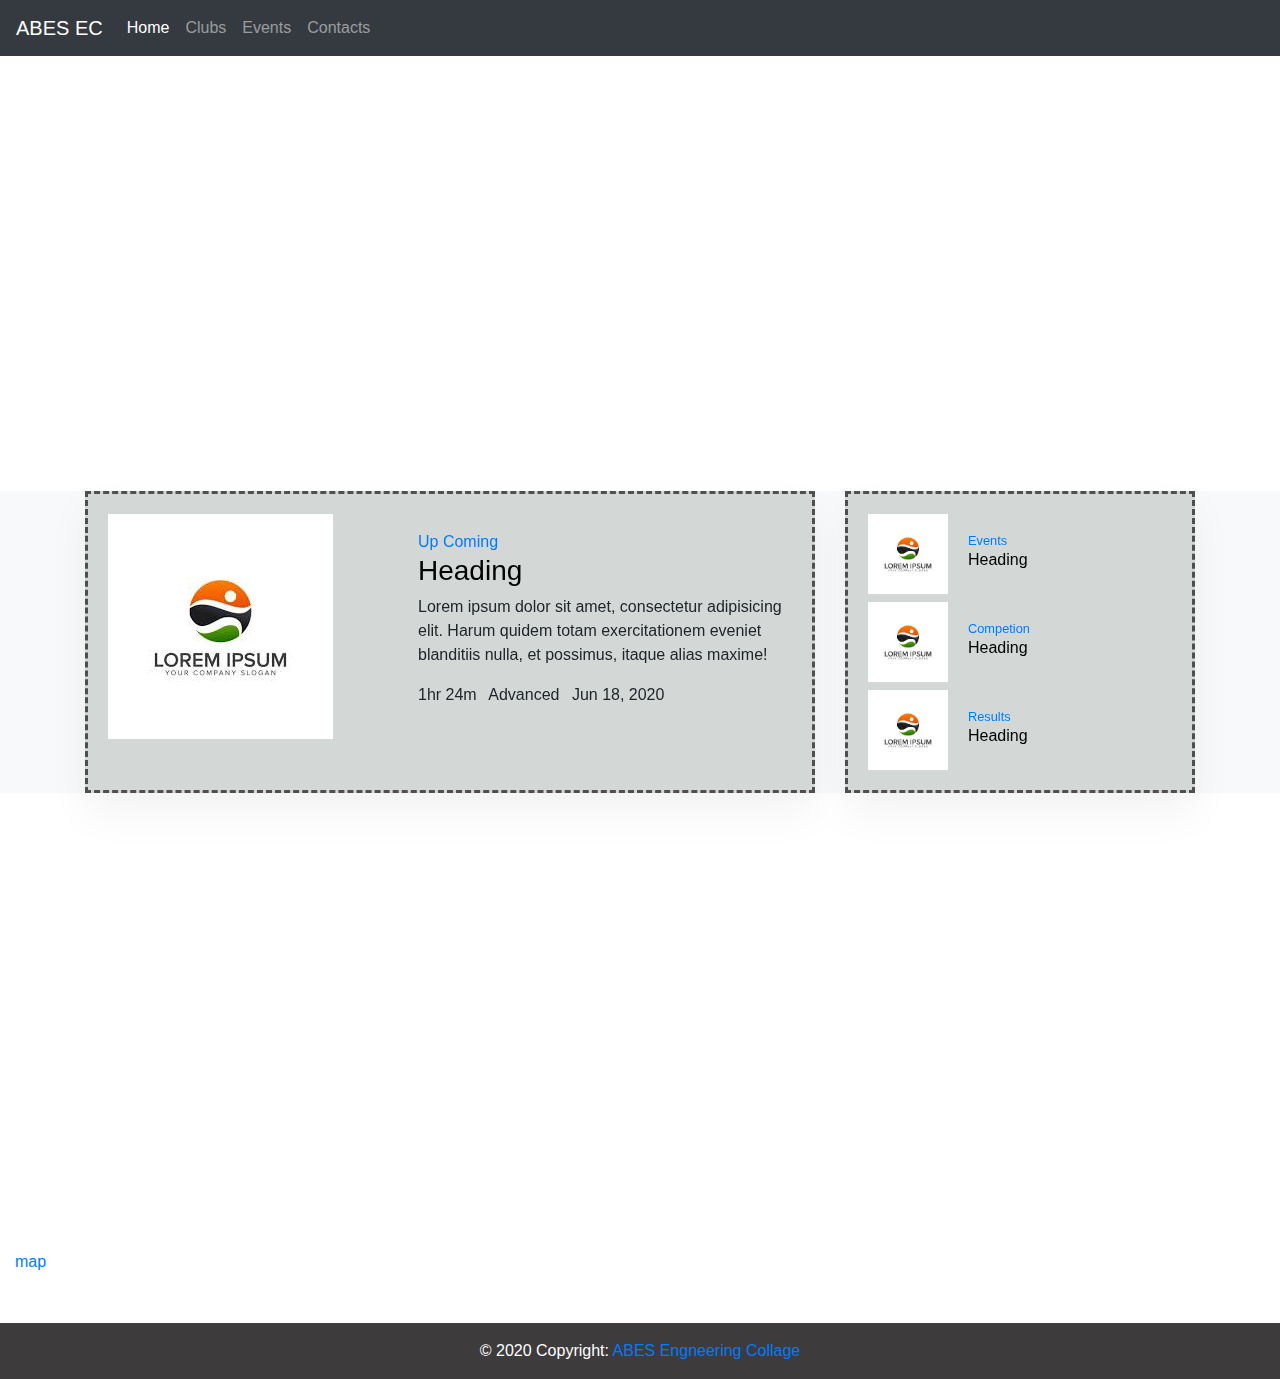
<file: home.html>
<!doctype html>
<html lang="en">

<head>
  <!-- Required meta tags -->
  <meta charset="utf-8">
  <meta name="viewport" content="width=device-width, initial-scale=1, shrink-to-fit=no">

  <!-- Bootstrap CSS -->
  <link rel="stylesheet" href="https://stackpath.bootstrapcdn.com/bootstrap/4.5.2/css/bootstrap.min.css"
    integrity="sha384-JcKb8q3iqJ61gNV9KGb8thSsNjpSL0n8PARn9HuZOnIxN0hoP+VmmDGMN5t9UJ0Z" crossorigin="anonymous">
  <link rel="stylesheet" href="style.css">

  <title>ABES Clubs</title>
  <!--Navbar-->
  <nav class="navbar navbar-expand-lg navbar-dark bg-dark">
    <a class="navbar-brand" href="#">ABES EC</a>
    <button class="navbar-toggler" type="button" data-toggle="collapse" data-target="#navbarSupportedContent"
      aria-controls="navbarSupportedContent" aria-expanded="false" aria-label="Toggle navigation">
      <span class="navbar-toggler-icon"></span>
    </button>

    <div class="collapse navbar-collapse" id="navbarSupportedContent">
      <ul class="navbar-nav mr-auto">
        <li class="nav-item active">
          <a class="nav-link" href="#">Home <span class="sr-only">(current)</span></a>
        </li>
        <li class="nav-item">
          <a class="nav-link" href="clubs.html">Clubs</a>
        </li>
        <li class="nav-item">
          <a class="nav-link" href="events.html">Events </a>
        </li>

        <li class="nav-item">
          <a class="nav-link" href="contact.html">Contacts</a>
        </li>

      </ul>
    </div>
  </nav>
  <!--Navbar End-->
</head>

<body>
  <header>
    <!--Slider-->
    <div id="carouselExampleIndicators" class="carousel slide" data-ride="carousel">

      <div class="carousel-inner" role="listbox">
        <!-- Slide One - Set the background image for this slide in the line below -->
        <div class="carousel-item active" style="background-image: url('http://placehold.it/1900x1080')">

        </div>
        <!-- Slide Two - Set the background image for this slide in the line below -->
        <div class="carousel-item" style="background-image: url('http://placehold.it/1900x1080')">

        </div>
        <!-- Slide Three - Set the background image for this slide in the line below -->
        <div class="carousel-item" style="background-image: url('http://placehold.it/1900x1080')">

        </div>
      </div>
      <a class="carousel-control-prev" href="#carouselExampleIndicators" role="button" data-slide="prev">
        <span class="carousel-control-prev-icon" aria-hidden="true"></span>
        <span class="sr-only">Previous</span>
      </a>
      <a class="carousel-control-next" href="#carouselExampleIndicators" role="button" data-slide="next">
        <span class="carousel-control-next-icon" aria-hidden="true"></span>
        <span class="sr-only">Next</span>
      </a>
    </div>
    <!--Slider End-->
  </header>
  <!--Main-->
  <div class="site-section bg-light pb-0">
    <div class="container">
      <div class="row align-items-stretch overlap">
        <div class="col-lg-8">
          <div class="box h-100">
            <div class="d-flex align-items-center">
              <div class="img"><img src="image/logo.jpg" class="img-fluid" alt="Image"></div>
              <div class="text">
                <a href="#" class="category">Up Coming</a>
                <h3><a href="#">Heading</a></h3>
                <p>Lorem ipsum dolor sit amet, consectetur adipisicing elit. Harum quidem totam exercitationem eveniet
                  blanditiis nulla, et possimus, itaque alias maxime!</p>
                <p class="mb-0">
                  <span class="brand-react h5"></span>
                  <span class="brand-javascript h5"></span>
                </p>
                <p class="meta">
                  <span class="mr-2 mb-2">1hr 24m</span>
                  <span class="mr-2 mb-2">Advanced</span>
                  <span class="mr-2 mb-2">Jun 18, 2020</span>
                </p>
              </div>
            </div>
          </div>
        </div>
        <div class="col-lg-4">
          <div class="box small h-100">
            <div class="d-flex align-items-center mb-2 ">
              <div class="img"><img src="image/logo.jpg" class="img-fluid" alt="Image"></div>
              <div class="text">
                <a href="#" class="category">Events</a>
                <h3><a href="#">Heading</a></h3>
              </div>
            </div>
            <div class="d-flex align-items-center mb-2">
              <div class="img"><img src="image/logo.jpg" class="img-fluid" alt="Image"></div>
              <div class="text">
                <a href="#" class="category">Competion</a>
                <h3><a href="#">Heading</a></h3>
              </div>
            </div>
            <div class="d-flex align-items-center">
              <div class="img"><img src="image/logo.jpg" class="img-fluid" alt="Image"></div>
              <div class="text">
                <a href="#" class="category">Results</a>
                <h3><a href="#">Heading</a></h3>
              </div>
            </div>
          </div>
        </div>
      </div>
    </div>
  </div>
  <!--Main End-->

  <!-- Map -->
  <div class="col-md-4 col-sm-12 col-xs-12">
        <a href="https://www.google.com/maps/place/ABES+Engineering+College/@28.6342128,77.4433798,17z/data=!3m1!4b1!4m5!3m4!1s0x390cee22c60837b7:0x7c35343eceb7bde0!8m2!3d28.6342128!4d77.4455685" target="_blank">
          <div id="map-tile">
            <iframe src="https://www.google.com/maps/embed?pb=!1m18!1m12!1m3!1d3501.8514893491015!2d77.44337981508262!3d28.634212782417155!2m3!1f0!2f0!3f0!3m2!1i1024!2i768!4f13.1!3m3!1m2!1s0x390cee22c60837b7%3A0x7c35343eceb7bde0!2sABES%20Engineering%20College!5e0!3m2!1sen!2sin!4v1601641660827!5m2!1sen!2sin" width="600" height="450" frameborder="0" style="border:0;" allowfullscreen="" aria-hidden="false" tabindex="0"></iframe>
            <span>map</span>
          </div>
        </a>
  </div>

  <!-- Footer -->
  <div class="row col-12">
    <footer class="page-footer font-small blue">

      <!-- Copyright -->
      <div class="footer-copyright text-center py-3">© 2020 Copyright:
        <a href="https://www.abes.ac.in/"> ABES Engneering Collage</a>
      </div>
      <!-- Copyright -->

    </footer>
  </div>
  <!-- Footer -->


  <!-- Optional JavaScript -->
  <!-- jQuery first, then Popper.js, then Bootstrap JS -->
  <script src="https://code.jquery.com/jquery-3.5.1.slim.min.js"
    integrity="sha384-DfXdz2htPH0lsSSs5nCTpuj/zy4C+OGpamoFVy38MVBnE+IbbVYUew+OrCXaRkfj"
    crossorigin="anonymous"></script>
  <script src="https://cdn.jsdelivr.net/npm/popper.js@1.16.1/dist/umd/popper.min.js"
    integrity="sha384-9/reFTGAW83EW2RDu2S0VKaIzap3H66lZH81PoYlFhbGU+6BZp6G7niu735Sk7lN"
    crossorigin="anonymous"></script>
  <script src="https://stackpath.bootstrapcdn.com/bootstrap/4.5.2/js/bootstrap.min.js"
    integrity="sha384-B4gt1jrGC7Jh4AgTPSdUtOBvfO8shuf57BaghqFfPlYxofvL8/KUEfYiJOMMV+rV"
    crossorigin="anonymous"></script>
</body>

</html>
</file>
<file: assets/css/style.css>
footer {
  position: scroll;
  bottom: 0;
  background: rgb(61, 59, 59);
  background-size: cover;
  width: 100%;
  color: white;
}
footer .page-footer{
  height: 4rem;
  color: white;
  }
#contact {
  margin-top: 5%;
}
.pt-4:hover i,
.pt-4:hover h3 {
  color: rgb(172, 132, 132);
}
.pt-4 i,
.pt-4 h3,
.pt-4 p {
  color: rgb(119, 100, 100);
  text-decoration: none;
}

.carousel-item {
  height: 80vh;
  min-height: 300px;
  background: no-repeat center center scroll;
  background-color: rgba(138, 240, 243, 0.863);
}
.box {
  padding: 20px;
  -webkit-box-shadow: 0 15px 30px 0 rgba(0, 0, 0, 0.05);
  box-shadow: 0 20px 40px 0 rgba(0, 0, 0, 0.05);
  background: rgba(202, 208, 207, 0.809);
  border: rgb(79, 79, 79) dashed;
}
.box .img {
  -webkit-box-flex: 0;
  -ms-flex: 0 0 200px;
  flex: 0 0 200px;
  
}
.box h3 a {
  color: #000;
}
.box.small .img {
  -webkit-box-flex: 0;
  -ms-flex: 0 0 80px;
  flex: 0 0 80px;
  margin-right: 20px;
}
.box.small .text h3 {
  font-size: 16px;
}
.box.small .text h3 a {
  color: #000;
}

.overlap {
  position: relative;
  z-index: 2;
  margin-top: -150px;
}

.site-footer
{
  background-color:#26272b;
  padding:45px 0 20px;
  font-size:15px;
  line-height:24px;
  color:#737373;
}
.site-footer hr
{
  border-top-color:#bbb;
  opacity:0.5
}
.site-footer hr.small
{
  margin:20px 0
}
.site-footer p
{
  color:#fff;
  font-size:18px;
  
  margin-top:5px;
  
}
.site-footer a
{
  color:#969292;
}
.site-footer a:hover
{
  color:#3366cc;
  text-decoration:none;
}
.footer-links
{
  padding-left:0;
  list-style:none
}
.footer-links li
{
  display:block
}
.footer-links a
{
  color:#737373
}
.footer-links a:active,.footer-links a:focus,.footer-links a:hover
{
  color:#3366cc;
  text-decoration:none;
}
.footer-links.inline li
{
  display:inline-block
}
.site-footer .social-icons
{
  text-align:right
}
.site-footer .social-icons a
{
  width:40px;
  height:40px;
  line-height:40px;
  margin-left:6px;
  margin-right:0;
  border-radius:100%;
  background-color:#33353d
}
.copyright-text
{
  margin:0
}
@media (max-width:991px)
{
  .site-footer [class^=col-]
  {
    margin-bottom:30px
  }
}
@media (max-width:767px)
{
  .site-footer
  {
    padding-bottom:0
  }
  .site-footer .copyright-text,.site-footer .social-icons
  {
    text-align:center
  }
}
.social-icons
{
  padding-left:0;
  margin-bottom:0;
  list-style:none
}
.social-icons li
{
  display:inline-block;
  margin-bottom:4px
}
.social-icons li.title
{
  margin-right:15px;
  text-transform:uppercase;
  color:#96a2b2;
  font-weight:700;
  font-size:13px
}
.social-icons a{
  background-color:#eceeef;
  color:#818a91;
  font-size:16px;
  display:inline-block;
  line-height:44px;
  width:44px;
  height:44px;
  text-align:center;
  margin-right:8px;
  border-radius:100%;
  -webkit-transition:all .2s linear;
  -o-transition:all .2s linear;
  transition:all .2s linear
}
.social-icons a:active,.social-icons a:focus,.social-icons a:hover
{
  color:#fff;
  background-color:#29aafe
}
.social-icons.size-sm a
{
  line-height:34px;
  height:34px;
  width:34px;
  font-size:14px
}
.social-icons a.facebook:hover
{
  background-color:#3b5998
}
.social-icons a.twitter:hover
{
  background-color:#00aced
}
.social-icons a.linkedin:hover
{
  background-color:#007bb6
}
.social-icons a.dribbble:hover
{
  background-color:#ea4c89
}
@media (max-width:767px)
{
  .social-icons li.title
  {
    display:block;
    margin-right:0;
    font-weight:600
  }
}

.overlap {
  position: relative;
  z-index: 2;
  margin-top: -150px;

}

:root {
--primary-color:        #057a8d;
--secondary-color:      #f1c111;
--white-color:          #ffffff;
--dark-color:           #171819;
--project-bg:           #f0f8ff;
--menu-bg:              #0c8195;

--title-color:          #15141a;
--gray-color:           #909090;
--link-color:           #404040;
--p-color:              #666262;

--base-font-family:     'Plain-Light', sans-serif;
--title-font-family:    'Plain-Regular', sans-serif;
--font-bold-family:     'Plain-Bold', sans-serif;
--font-weight-bold:     bold;

--h1-font-size:         42px;
--h2-font-size:         32px;
--h3-font-size:         24px;
--p-font-size:          18px;
--base-font-size:       16px;
--menu-font-size:       14px;

--border-radius-large:  100px;
--border-radius-small:  5px;
}
h1,h2,h3,h4,h5,h6 {
  font-family: var(--title-font-family);
  line-height: inherit;
}

h1 {
  color: var(--title-color);
  font-size: var(--h1-font-size);
}

h2 {
  font-size: var(--h2-font-size);
  font-weight: 100;
}

h3 {
  font-size: var(--h3-font-size);
  font-weight: 100;
  margin-bottom: 0;
}

h4 {
  color: var(--gray-color);
  font-family: var(--base-font-family);
  font-size: var(--p-font-size);
  letter-spacing: 1px;
  text-transform: uppercase;
}

p {
  color: var(--p-color);
   line-height: 1.5em;
  font-size: 20px;
}

b, 
strong {
  letter-spacing: 0;
  color: var(--secondary-color);
}


/* BUTTON */
.custom-btn {
  background: transparent;
  border: 2px solid var(--dark-color);
  border-radius: var(--border-radius-large);
  padding: 12px 26px 14px 26px;
  color: var(--dark-color);
  font-family: var(--title-font-family);
  font-size: var(--p-font-size);
  white-space: nowrap;
}

.custom-btn.btn-bg {
  background: var(--white-color);
  color: var(--primary-color);
  border-color: transparent;
transition: all .3s ease;
}

.custom-btn:hover,
.custom-btn:focus {
  background: var(--dark-color);
  color: var(--white-color);
  border-color: transparent;
}


/*---------------------------------------
   GENERAL               
-----------------------------------------*/

* {
  -webkit-box-sizing: border-box;
  -moz-box-sizing: border-box;
  box-sizing: border-box;
}

*::before,
*::after {
  -webkit-box-sizing: border-box;
  -moz-box-sizing: border-box;
  box-sizing: border-box;
}

a {
  color: var(--link-color);
  font-weight: normal;
  text-decoration: none;
}

a:hover, 
a:active, 
a:focus {
  color: var(--secondary-color);
  outline: none;
  text-decoration: none;
}

::selection {
  background: var(--secondary-color);
  color: var(--white-color);
}

.section-padding {
  padding: 4em 0;
}
.section-padding-half {
  padding: 4em 0;
}

.google-map iframe {
  display: block;
  width: 100%;
}
.hero {
  position: relative;
  padding: 5em 0;
  overflow: hidden;
}

.hero-bg {
  background: linear-gradient(170deg, var(--primary-color) 64%, var(--white-color) 30%);
}

.hero-image {
  position: relative;
  top: 2em;
}


/*---------------------------------------
    ABOUT            
-----------------------------------------*/

.about {
  position: relative;
  overflow: hidden;
}

.about-image img {
  display: block;
  margin: 0 auto;
  padding: 0 20px;
}
/*---------------------------------------
     RESPONSIVE STYLES              
  -----------------------------------------*/

  @media screen and (min-width: 1200px) {

    .about-info h2 {
      max-width: 70%;
    }
  }

  @media screen and (min-width: 991px) {

    .project h2 {
      max-width: 32%;
      margin: 0 auto;
    }
  }

  @media screen and (max-width: 991px) {

    .hero {
      padding-top: 14em;
    }

    .hero-text {
      bottom: 2em;
    }

    .navbar {
      padding: 1em;
    }

    .navbar-collapse {
      text-align: center;
      padding: 2.5em 0;
    }

    .nav-link {
      display: inline-block;
    }

    .navbar-expand-lg .navbar-nav .nav-link.contact {
      margin: 1em 0;
    }

    .copyright-text, 
    .footer-link, 
    .site-footer .social-icon {
      margin-top: 3em;
      padding: 0;
      text-align: left;
    }
  }

  @media screen and (max-width: 767px) {

    h1 {
      font-size: 36px;
    }

    h2 {
      font-size: 28px;
    }

    h3 {
      font-size: 22px;
    }

    .project-info {
      right: 0;
      left: 0;
      margin: 0 auto;
    }

    .footer-link, 
    .site-footer .social-icon {
      margin-top: 1em;
    }

    .copyright-text {
      margin: 2.5em 0 1em 0;
    }

    .footer-link li {
      margin-left: 0;
    }
  }
</file>
<file: assets/css/about.css>
/*
Fonts
*/
@import url("https://fonts.googleapis.com/css?family=Open+Sans|Roboto:400,700&display=swap");

/*
=============== 
Variables
===============
*/

:root {
  /* dark shades of primary color*/
  --clr-primary-1: hsl(205, 86%, 17%);
  --clr-primary-2: hsl(205, 77%, 27%);
  --clr-primary-3: hsl(205, 72%, 37%);
  --clr-primary-4: hsl(205, 63%, 48%);
  /* primary/main color */
  --clr-primary-5: #49a6e9;
  /* lighter shades of primary color */
  --clr-primary-6: hsl(205, 89%, 70%);
  --clr-primary-7: hsl(205, 90%, 76%);
  --clr-primary-8: hsl(205, 86%, 81%);
  --clr-primary-9: hsl(205, 90%, 88%);
  --clr-primary-10: hsl(205, 100%, 96%);
  /* darkest grey - used for headings */
  --clr-grey-1: hsl(209, 61%, 16%);
  --clr-grey-2: hsl(211, 39%, 23%);
  --clr-grey-3: hsl(209, 34%, 30%);
  --clr-grey-4: hsl(209, 28%, 39%);
  /* grey used for paragraphs */
  --clr-grey-5: hsl(210, 22%, 49%);
  --clr-grey-6: hsl(209, 23%, 60%);
  --clr-grey-7: hsl(211, 27%, 70%);
  --clr-grey-8: hsl(210, 31%, 80%);
  --clr-grey-9: hsl(212, 33%, 89%);
  --clr-grey-10: hsl(210, 36%, 96%);
  --clr-white: #fff;
  --clr-red-dark: hsl(360, 67%, 44%);
  --clr-red-light: hsl(360, 71%, 66%);
  --clr-green-dark: hsl(125, 67%, 44%);
  --clr-green-light: hsl(125, 71%, 66%);
  --clr-black: #222;
  --ff-primary: "Roboto", sans-serif;
  --ff-secondary: "Open Sans", sans-serif;
  --transition: all 0.3s linear;
  --spacing: 0.25rem;
  --radius: 0.5rem;
  --light-shadow: 0 5px 15px rgba(0, 0, 0, 0.1);
  --dark-shadow: 0 5px 15px rgba(0, 0, 0, 0.2);
  --max-width: 1170px;
  --fixed-width: 620px;
}
/*
=============== 
Global Styles
===============
*/

*,
::after,
::before {
  margin: 0;
  padding: 0;
  box-sizing: border-box;
}
body {
  font-family: var(--ff-secondary);
  background: var(--clr-grey-10);
  color: var(--clr-grey-1);
  line-height: 1.5;
  font-size: 0.875rem;
}
ul {
  list-style-type: none;
}
a {
  text-decoration: none;
}
img:not(.logo) {
  width: 100%;
}
img {
  display: block;
}

h1,
h2,
h3,
h4 {
  
  text-transform: capitalize;
  line-height: 1.25;
  margin-bottom: 0.75rem;
  font-family: var(--ff-primary);
}
h1 {
  font-size: 3rem;
}
h2 {
  font-size: 2rem;
}
h3 {
  font-size: 1.25rem;
}
h4 {
  font-size: 0.875rem;
}
p {
  margin-bottom: 1.25rem;
  color: var(--clr-grey-5);
}
@media screen and (min-width: 800px) {
  h1 {
    font-size: 4rem;
  }
  h2 {
    font-size: 2.5rem;
  }
  h3 {
    font-size: 1.75rem;
  }
  h4 {
    font-size: 1rem;
  }
  body {
    font-size: 1rem;
  }
  h1,
  h2,
  h3,
  h4 {
    line-height: 1;
  }
}
/*  global classes */

.btn {
  text-transform: uppercase;
  background: transparent;
  color: var(--clr-black);
  padding: 0.375rem 0.75rem;
  
  display: inline-block;
  transition: var(--transition);
  font-size: 0.875rem;
  border: 2px solid var(--clr-black);
  cursor: pointer;
  box-shadow: 0 1px 3px rgba(0, 0, 0, 0.2);
  border-radius: var(--radius);
}
.btn:hover {
  color: var(--clr-white);
  background: var(--clr-black);
}
/* section */
.section {
  padding: 3rem 0;
}

.section-center {
  width: 90vw;
  margin: 0 auto;
  max-width: 1170px;
}
@media screen and (min-width: 992px) {
  .section-center {
    width: 95vw;
  }
}
main {
  min-height: 100vh;
  display: grid;
  place-items: center;
}
/*
=============== 
About
===============
*/
.title {
  text-align: center;
  margin-bottom: 4rem;
}
.title p {
  width: 80%;
  margin: 0 auto;
}

.about-img {
  margin-bottom: 2rem;
}
.about-img img {
  border-radius: var(--radius);
  object-fit: cover;
  height: 20rem;
}
@media screen and (min-width: 992px) {
  .about-img {
    margin-bottom: 0;
  }

  .about-center {
    display: grid;
    grid-template-columns: 1fr 1fr;
    column-gap: 2rem;
  }
}
.about {
  background: var(--clr-white);
  border-radius: var(--radius);
  display: grid;
  grid-template-rows: auto 1fr;
}
.btn-container {
  border-top-left-radius: var(--radius);
  border-top-right-radius: var(--radius);
  display: grid;
  grid-template-columns: 1fr 1fr;
}
.tab-btn:nth-child(1) {
  border-top-left-radius: var(--radius);
}
.tab-btn:nth-child(3) {
  border-top-right-radius: var(--radius);
}
.tab-btn {
  padding: 1rem 0;
  border: none;
  text-transform: capitalize;
  font-size: 1rem;
  display: block;
  background: var(--clr-grey-9);
  cursor: pointer;
  transition: var(--transition);
  letter-spacing: var(--spacing);
}
.tab-btn:hover:not(.active) {
  background: var(--clr-primary-10);
  color: var(--clr-primary-5);
}
.about-content {
  border-bottom-left-radius: var(--radius);
  border-bottom-right-radius: var(--radius);
  padding: 2rem 1.5rem;
}
/* hide content */
.content {
  display: none;
}
.tab-btn.active {
  background: var(--clr-white);
}
.content.active {
  display: block;
}
</file>
<file: assets/css/contactus.css>
* {
  margin: 0;
  padding: 0;
  box-sizing: border-box;
}

.contact {
  position: relative;
  min-height: 100vh;
  padding: 50px 100px;
  display: flex;
  justify-content: center;
  align-items: center;
  flex-direction: column;
  background-image: url(../../image/contact.jpg);
  background-size: cover;
  font-family: Georgia, "Times New Roman", Times, serif;
}

.contact .content {
  max-width: 800px;
  text-align: center;
}
.contact .content h3 {
  font-size: 36px;
  font-weight: 500;
  color: rgb(14, 129, 236);
}
.contact .content h5 {
  font-weight: 300;
  color: rgb(20, 20, 20);
}
.contact .content h5:hover{
  color: #fff;
}
.container {
  width: 100%;
  display: flex;
  justify-content: center;
  align-items: center;
  margin: 40px 0;
}
.container .contactInfo {
  width: 50%;
  display: flex;
  flex-direction: column;
}
.container .contactInfo .box {
  position: relative;
  padding: 20px 40px;
  display: flex;
}

.container .contactInfo .box .icon {
  min-width: 60px;
  height: 60px;
  background: #fff;
  display: flex;
  justify-content: center;
  align-items: center;
  border-radius: 50%;
  font-size: 22px;
}
.container .contactInfo .box .text {
  display: flex;
  margin-left: 20px;
  font-size: 16px;
  color: #fff;
  flex-direction: column;
  font-weight: 300;
}
.container .contactInfo .box .text h3 {
  font-weight: 500;
  color: rgb(14, 129, 236);
}
.contactForm {
  width: 40%;
  padding: 40px;
  background: #fff;
  margin: 35px 0;
}
.contactForm h2 {
  font-size: 25px;
  text-align: center;
  text-transform: uppercase;
  margin-bottom: 15px;
}
.contactForm .inputBox {
  position: relative;
  width: 100%;
  margin-top: 10px;
}
.contactForm .inputBox input,
.contactForm .inputBox textarea {
  width: 100%;
  padding: 5px 0;
  font-size: 16px;
  margin: 10px 0;
  border: none;
  border-bottom: 2px solid #333;
  outline: none;
  resize: none;
}
.contactForm .inputBox span {
  position: absolute;
  left: 0;
  padding: 5px 0;
  font-size: 16px;
  margin: 10px 0;
  pointer-events: none;
  transition: 0.5s;
  color: #666;
}
.contactForm .inputBox input:focus ~ span,
.contactForm .inputBox input:valid ~ span,
.contactForm .inputBox textarea:focus ~ span,
.contactForm .inputBox textarea:valid ~ span {
  color: #e91e63;
  font-size: 12px;
  transform: translateY(-20px);
}
.contactForm .inputBox input[type="submit"] {
  width: 100px;
  background: rgb(14, 129, 236);
  color: #fff;
  border: none;
  cursor: pointer;
  padding: 10px;
  font-size: 18px;
}
.row {
  background: rgb(61, 59, 59);
  color: white;
}
.box:hover .text {
  animation: slide 2s ease-in-out 0.5s infinite alternate;
}

footer {
  height: 85px;
  padding-top: 30px;
  position: absolute;
  background: rgb(61, 59, 59);
  background-size: cover;
  width: 100%;
  color: white;
}
@media (max-width: 991px) {
  .contact {
    padding: 50px;
  }
  .container {
    flex-direction: column;
  }
  .container .contactInfo {
    margin-bottom: 40px;
  }
  .container .contactInfo,
  .contactForm {
    width: 100%;
  }
}
</file>
<file: style.css>
footer {
  position: absolute;
  bottom: -105px;
  background: rgb(61, 59, 59);
  background-size: cover;
  width: 100%;
  color: white;
}
footer .page-footer{
  height: 4rem;
  color: white;
  }
#contact {
  margin-top: 5%;
}
.pt-4:hover i,
.pt-4:hover h3 {
  color: rgb(172, 132, 132);
}
.pt-4 i,
.pt-4 h3,
.pt-4 p {
  color: rgb(119, 100, 100);
  text-decoration: none;
}
.carousel-item {
  height: 65vh;
  min-height: 300px;
  background: no-repeat center center scroll;
  -webkit-background-size: cover;
  -moz-background-size: cover;
  -o-background-size: cover;
  background-size: cover;
}
.box {
  padding: 20px;
  -webkit-box-shadow: 0 15px 30px 0 rgba(0, 0, 0, 0.05);
  box-shadow: 0 20px 40px 0 rgba(0, 0, 0, 0.05);
  background: rgba(202, 208, 207, 0.809);
  border: rgb(79, 79, 79) dashed;
}
.box .img {
  -webkit-box-flex: 0;
  -ms-flex: 0 0 260px;
  flex: 0 0 260px;
  margin-right: 50px;
}
.box h3 a {
  color: #000;
}
.box.small .img {
  -webkit-box-flex: 0;
  -ms-flex: 0 0 80px;
  flex: 0 0 80px;
  margin-right: 20px;
}
.box.small .text h3 {
  font-size: 16px;
}
.box.small .text h3 a {
  color: #000;
}

.overlap {
  position: relative;
  z-index: 2;
  margin-top: -150px;
}

.site-footer
{
  background-color:#26272b;
  padding:45px 0 20px;
  font-size:15px;
  line-height:24px;
  color:#737373;
}
.site-footer hr
{
  border-top-color:#bbb;
  opacity:0.5
}
.site-footer hr.small
{
  margin:20px 0
}
.site-footer h6
{
  color:#fff;
  font-size:16px;
  text-transform:uppercase;
  margin-top:5px;
  letter-spacing:2px
}
.site-footer a
{
  color:#737373;
}
.site-footer a:hover
{
  color:#3366cc;
  text-decoration:none;
}
.footer-links
{
  padding-left:0;
  list-style:none
}
.footer-links li
{
  display:block
}
.footer-links a
{
  color:#737373
}
.footer-links a:active,.footer-links a:focus,.footer-links a:hover
{
  color:#3366cc;
  text-decoration:none;
}
.footer-links.inline li
{
  display:inline-block
}
.site-footer .social-icons
{
  text-align:right
}
.site-footer .social-icons a
{
  width:40px;
  height:40px;
  line-height:40px;
  margin-left:6px;
  margin-right:0;
  border-radius:100%;
  background-color:#33353d
}
.copyright-text
{
  margin:0
}
@media (max-width:991px)
{
  .site-footer [class^=col-]
  {
    margin-bottom:30px
  }
}
@media (max-width:767px)
{
  .site-footer
  {
    padding-bottom:0
  }
  .site-footer .copyright-text,.site-footer .social-icons
  {
    text-align:center
  }
}
.social-icons
{
  padding-left:0;
  margin-bottom:0;
  list-style:none
}
.social-icons li
{
  display:inline-block;
  margin-bottom:4px
}
.social-icons li.title
{
  margin-right:15px;
  text-transform:uppercase;
  color:#96a2b2;
  font-weight:700;
  font-size:13px
}
.social-icons a{
  background-color:#eceeef;
  color:#818a91;
  font-size:16px;
  display:inline-block;
  line-height:44px;
  width:44px;
  height:44px;
  text-align:center;
  margin-right:8px;
  border-radius:100%;
  -webkit-transition:all .2s linear;
  -o-transition:all .2s linear;
  transition:all .2s linear
}
.social-icons a:active,.social-icons a:focus,.social-icons a:hover
{
  color:#fff;
  background-color:#29aafe
}
.social-icons.size-sm a
{
  line-height:34px;
  height:34px;
  width:34px;
  font-size:14px
}
.social-icons a.facebook:hover
{
  background-color:#3b5998
}
.social-icons a.twitter:hover
{
  background-color:#00aced
}
.social-icons a.linkedin:hover
{
  background-color:#007bb6
}
.social-icons a.dribbble:hover
{
  background-color:#ea4c89
}
@media (max-width:767px)
{
  .social-icons li.title
  {
    display:block;
    margin-right:0;
    font-weight:600
  }
}

.overlap {
  position: relative;
  z-index: 2;
  margin-top: -150px;

}
</file>
